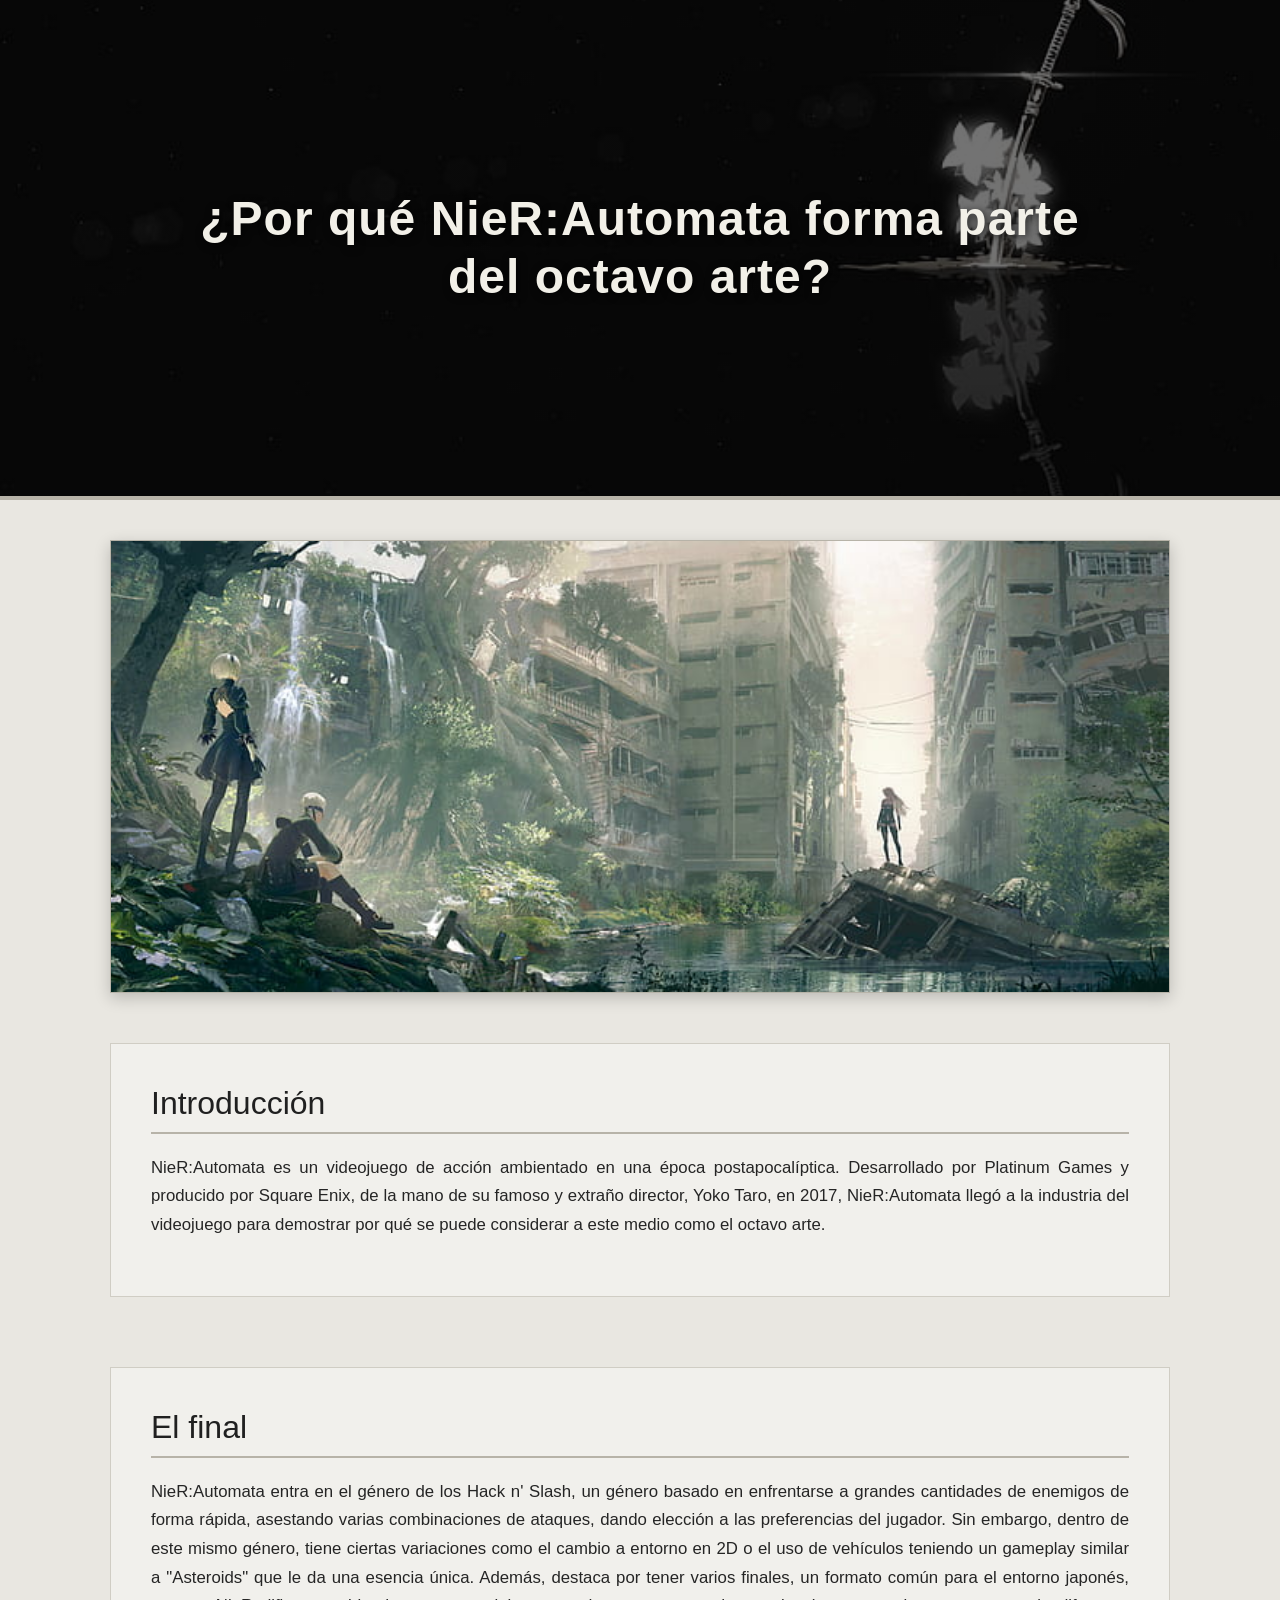
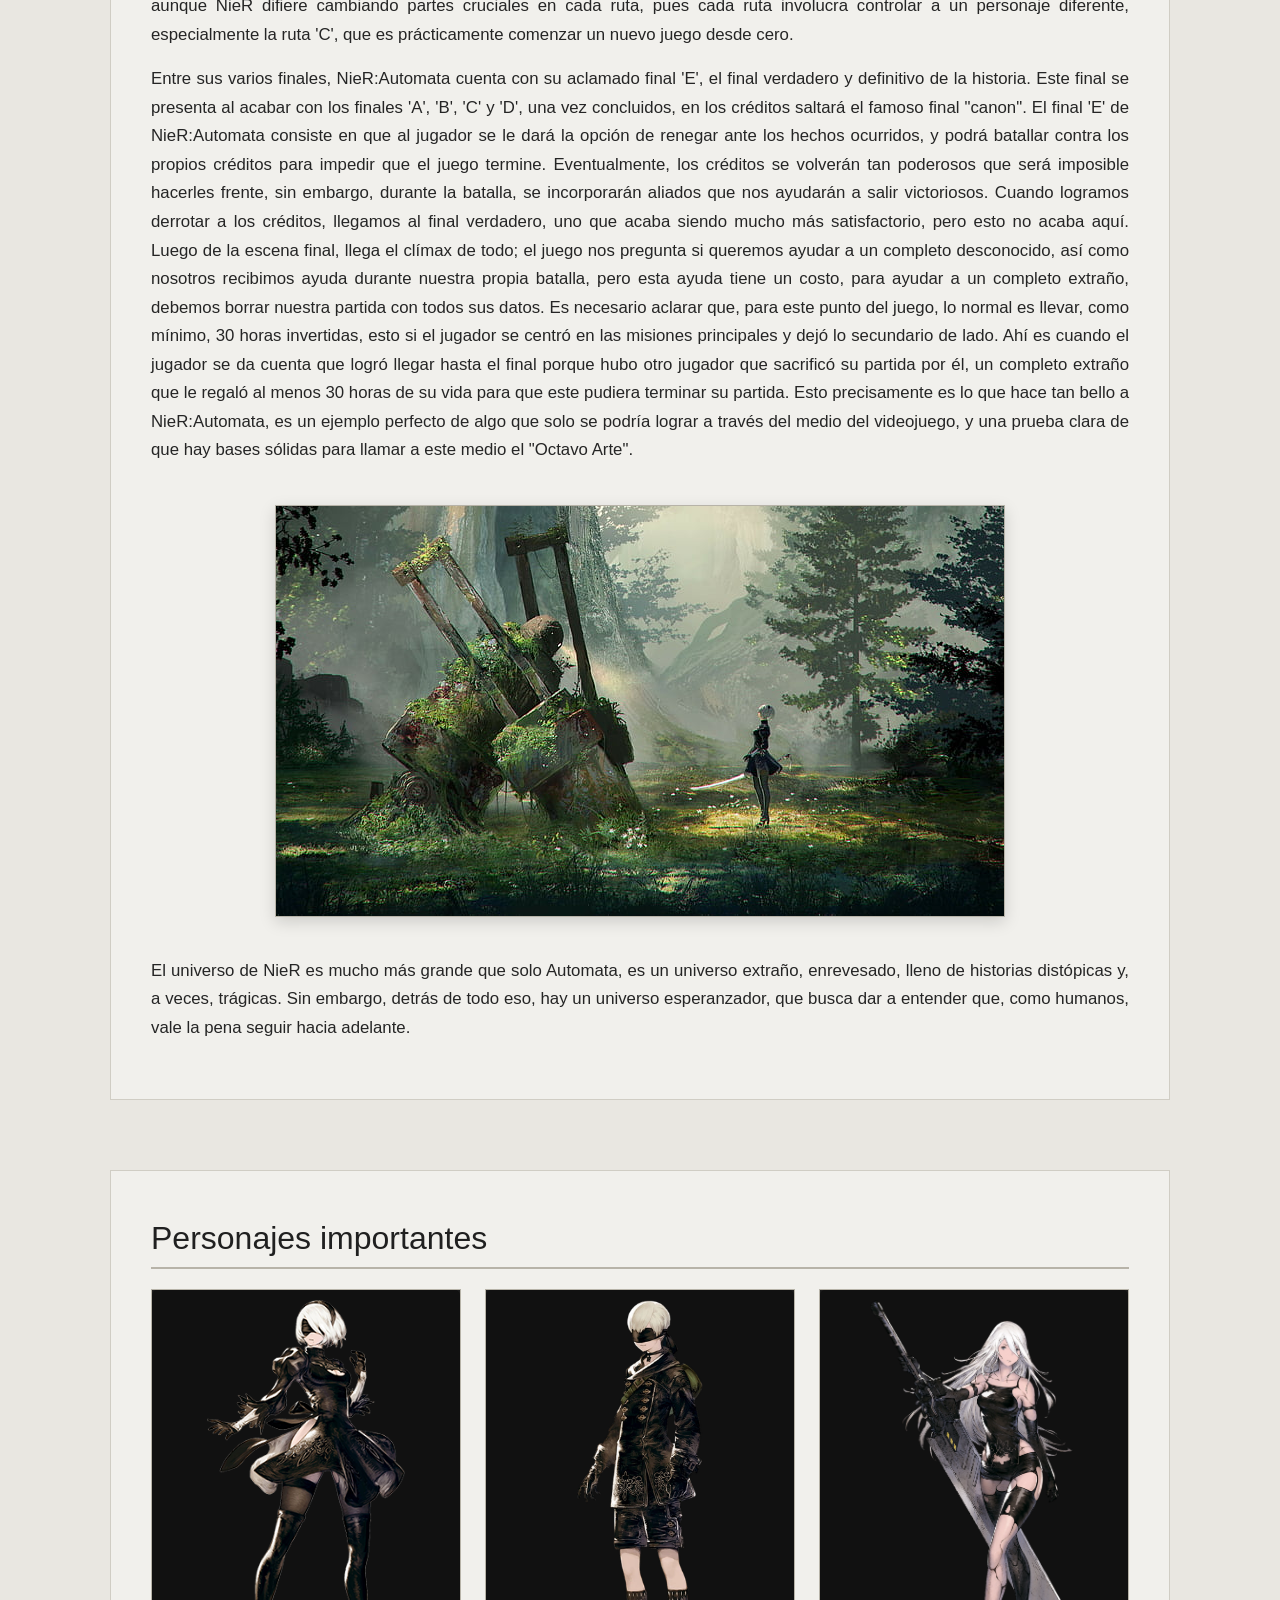
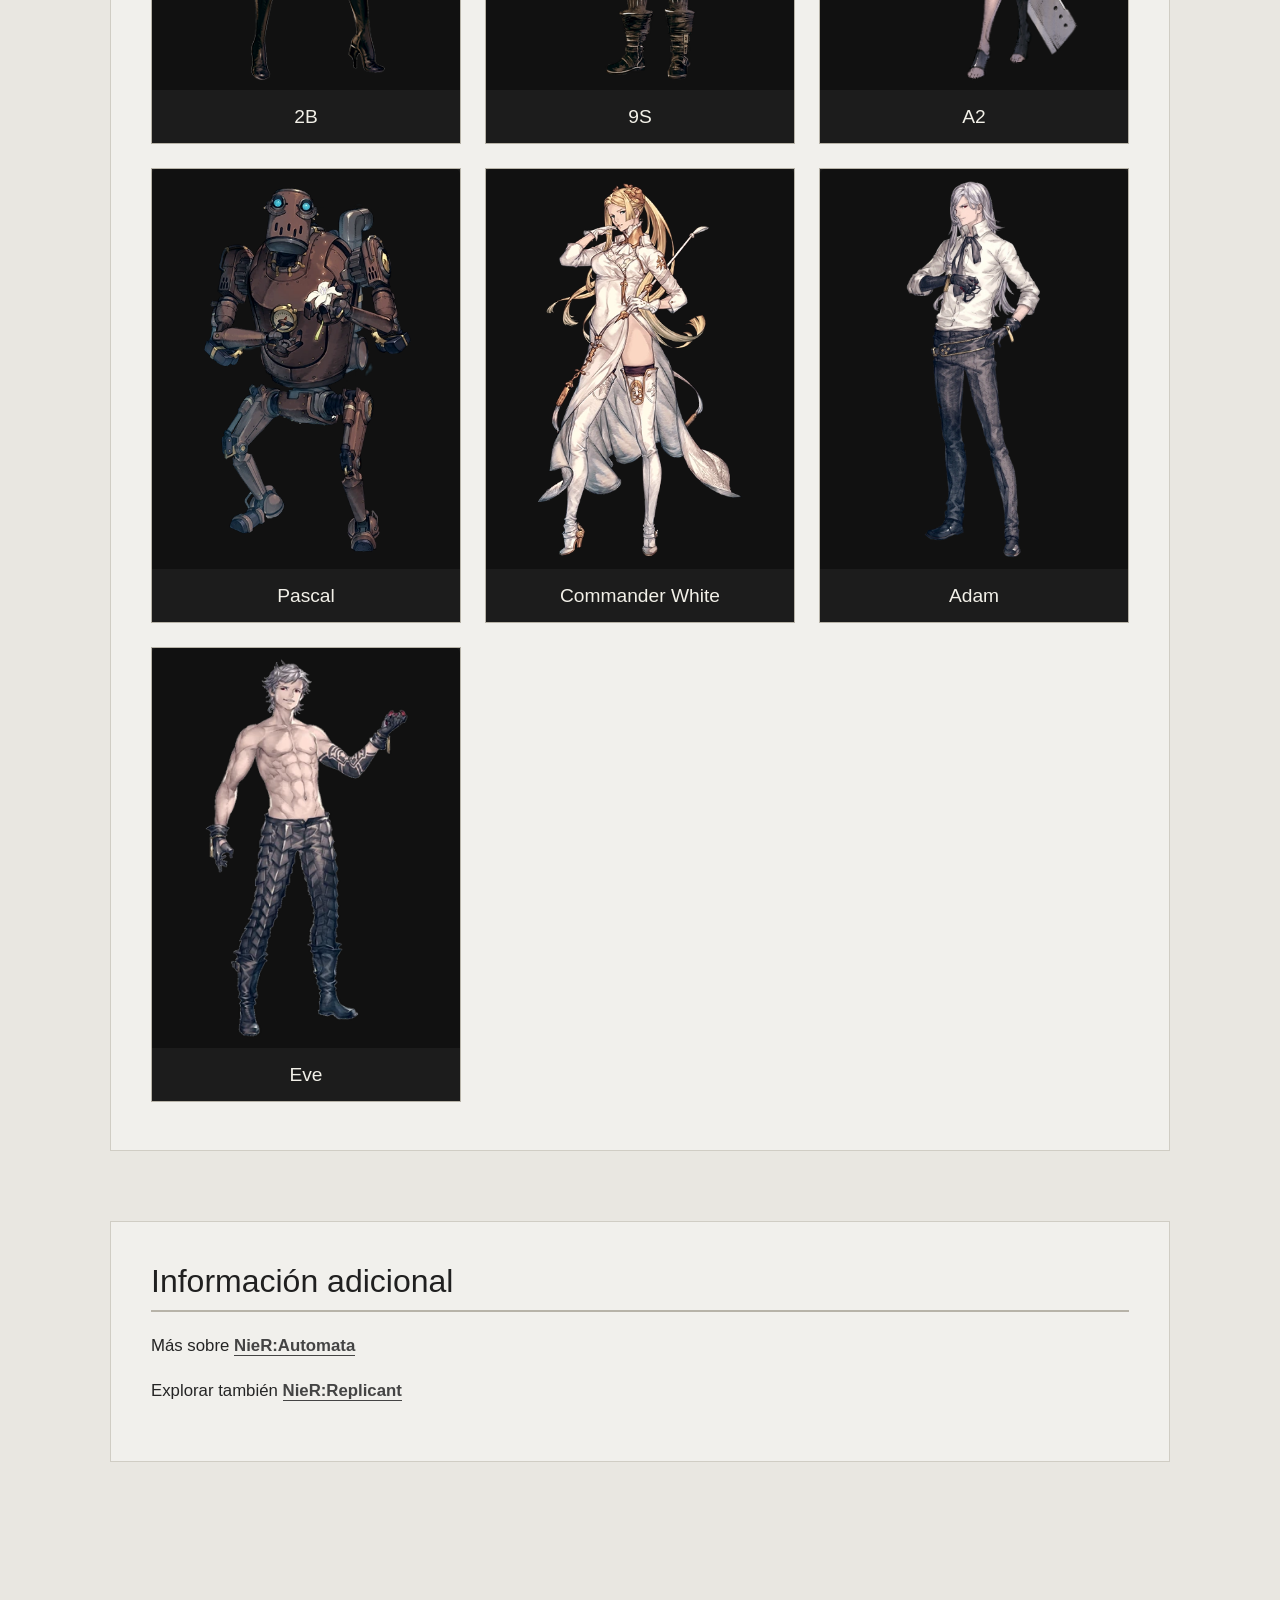
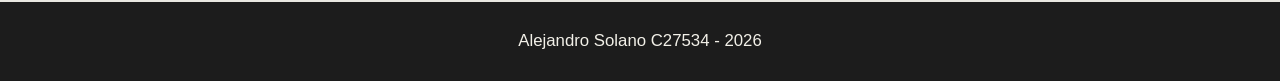
<file: Tareas/html_css/index.html>
<!DOCTYPE html>
<html lang="es">
<head>
    <meta charset="UTF-8">
    <meta name="viewport" content="width=device-width, initial-scale=1.0">

    <title>NieR:Automata - El Octavo Arte</title>

    <link
        href="https://cdn.jsdelivr.net/npm/bootstrap@5.3.3/dist/css/bootstrap.min.css"
        rel="stylesheet"
    >

    <link rel="stylesheet" href="css/styles.css">
</head>

<body>

    <header>
        <h1>¿Por qué NieR:Automata forma parte del octavo arte?</h1>
    </header>

    <main>

        <section id="hero">
            
            <img
                src="images/nier_main.jpg"
            >
            
        </section>

        <section id="introduccion">
            <h2>Introducción</h2>

            <p>
                NieR:Automata es un videojuego de acción ambientado en una época postapocalíptica.
                Desarrollado por Platinum Games y producido por Square Enix, de la mano de su famoso y extraño director, Yoko Taro, en 2017, NieR:Automata
                llegó a la industria del videojuego para demostrar por qué se puede considerar a este medio como el octavo arte.
            </p>
        </section>

        <section id="gameplay">
            <h2>El final</h2>

            <p>
                NieR:Automata entra en el género de los Hack n' Slash, un género basado en enfrentarse a grandes cantidades de enemigos
                de forma rápida, asestando varias combinaciones de ataques, dando elección a las preferencias del jugador. Sin embargo, dentro de este mismo
                género, tiene ciertas variaciones como el cambio a entorno en 2D o el uso de vehículos teniendo un gameplay similar a "Asteroids" que le da una
                esencia única. Además, destaca por tener varios finales, un formato común para el entorno japonés, aunque NieR difiere cambiando partes cruciales
                en cada ruta, pues cada ruta involucra controlar a un personaje diferente, especialmente la ruta 'C', que es prácticamente comenzar un nuevo juego
                desde cero.
            </p>

            <p>
                Entre sus varios finales, NieR:Automata cuenta con su aclamado final 'E', el final verdadero y definitivo de la historia. Este final se presenta al
                acabar con los finales 'A', 'B', 'C' y 'D', una vez concluidos, en los créditos saltará el famoso final "canon". El final 'E' de NieR:Automata consiste
                en que al jugador se le dará la opción de renegar ante los hechos ocurridos, y podrá batallar contra los propios créditos para impedir que el juego termine.
                Eventualmente, los créditos se volverán tan poderosos que será imposible hacerles frente, sin embargo, durante la batalla, se incorporarán aliados que nos
                ayudarán a salir victoriosos. Cuando logramos derrotar a los créditos, llegamos al final verdadero, uno que acaba siendo mucho más satisfactorio, pero esto
                no acaba aquí. Luego de la escena final, llega el clímax de todo; el juego nos pregunta si queremos ayudar a un completo desconocido, así como nosotros recibimos
                ayuda durante nuestra propia batalla, pero esta ayuda tiene un costo, para ayudar a un completo extraño, debemos borrar nuestra partida con todos sus datos.
                Es necesario aclarar que, para este punto del juego, lo normal es llevar, como mínimo, 30 horas invertidas, esto si el jugador se centró en las misiones principales
                y dejó lo secundario de lado. Ahí es cuando el jugador se da cuenta que logró llegar hasta el final porque hubo otro jugador que sacrificó su partida por él,
                un completo extraño que le regaló al menos 30 horas de su vida para que este pudiera terminar su partida. Esto precisamente es lo que hace tan bello a NieR:Automata,
                es un ejemplo perfecto de algo que solo se podría lograr a través del medio del videojuego, y una prueba clara de que hay bases sólidas para llamar a este medio el
                "Octavo Arte".
            </p>

            <div>

                <img
                    src="images/nier_2.jpg"
                >
            </div>

            <p>
                El universo de NieR es mucho más grande que solo Automata, es un universo extraño, enrevesado, lleno de historias distópicas y, a veces, trágicas. Sin embargo, detrás
                de todo eso, hay un universo esperanzador, que busca dar a entender que, como humanos, vale la pena seguir hacia adelante.
            </p>
        </section>

        <section id="personajes" class="container py-5">

            <h2>Personajes importantes</h2>

            <div class="row g-4">

                <div class="col-12 col-sm-6 col-lg-4">
                    <div class="card h-100">

                        <img
                            src="images/2B.png"
                            class="card-img-top"
                            alt="2B"
                        >

                        <div class="card-body">
                            <h3 class="card-title">2B</h3>
                        </div>

                    </div>
                </div>

                <div class="col-12 col-sm-6 col-lg-4">
                    <div class="card h-100">

                        <img
                            src="images/9S.png"
                            class="card-img-top"
                            alt="9S"
                        >

                        <div class="card-body">
                            <h3 class="card-title">9S</h3>
                        </div>

                    </div>
                </div>

                <div class="col-12 col-sm-6 col-lg-4">
                    <div class="card h-100">

                        <img
                            src="images/A2.png"
                            class="card-img-top"
                            alt="A2"
                        >

                        <div class="card-body">
                            <h3 class="card-title">A2</h3>
                        </div>

                    </div>
                </div>

                <div class="col-12 col-sm-6 col-lg-4">
                    <div class="card h-100">

                        <img
                            src="images/pascal.png"
                            class="card-img-top"
                            alt="Pascal"
                        >

                        <div class="card-body">
                            <h3 class="card-title">Pascal</h3>
                        </div>

                    </div>
                </div>

                <div class="col-12 col-sm-6 col-lg-4">
                    <div class="card h-100">

                        <img
                            src="images/com.png"
                            class="card-img-top"
                            alt="Commander White"
                        >

                        <div class="card-body">
                            <h3 class="card-title">Commander White</h3>
                        </div>

                    </div>
                </div>

                <div class="col-12 col-sm-6 col-lg-4">
                    <div class="card h-100">

                        <img
                            src="images/adam.png"
                            class="card-img-top"
                            alt="Adam"
                        >

                        <div class="card-body">
                            <h3 class="card-title">Adam</h3>
                        </div>

                    </div>
                </div>

                <div class="col-12 col-sm-6 col-lg-4">
                    <div class="card h-100">

                        <img
                            src="images/eve.png"
                            class="card-img-top"
                            alt="Eve"
                        >

                        <div class="card-body">
                            <h3 class="card-title">Eve</h3>
                        </div>

                    </div>
                </div>

            </div>

        </section>

        <section id="informacion">
            <h2>Información adicional</h2>

            <p>
                Más sobre
                <!-- Colocar aquí el hipervínculo -->
                <a href="https://nier.fandom.com/wiki/NieR:Automata" target="_blank" rel="noopener noreferrer">
                    NieR:Automata
                </a>
            </p>

            <p>
                Explorar también
                <!-- Colocar aquí el hipervínculo -->
                <a href="https://nier.fandom.com/es/wiki/NieR_RepliCant" target="_blank" rel="noopener noreferrer">
                    NieR:Replicant
                </a>
            </p>
        </section>

    </main>

    <footer>
        <p>Alejandro Solano C27534 - 2026</p>
    </footer>

    <script
        src="https://cdn.jsdelivr.net/npm/bootstrap@5.3.3/dist/js/bootstrap.bundle.min.js">
    </script>

</body>
</html>
</file>
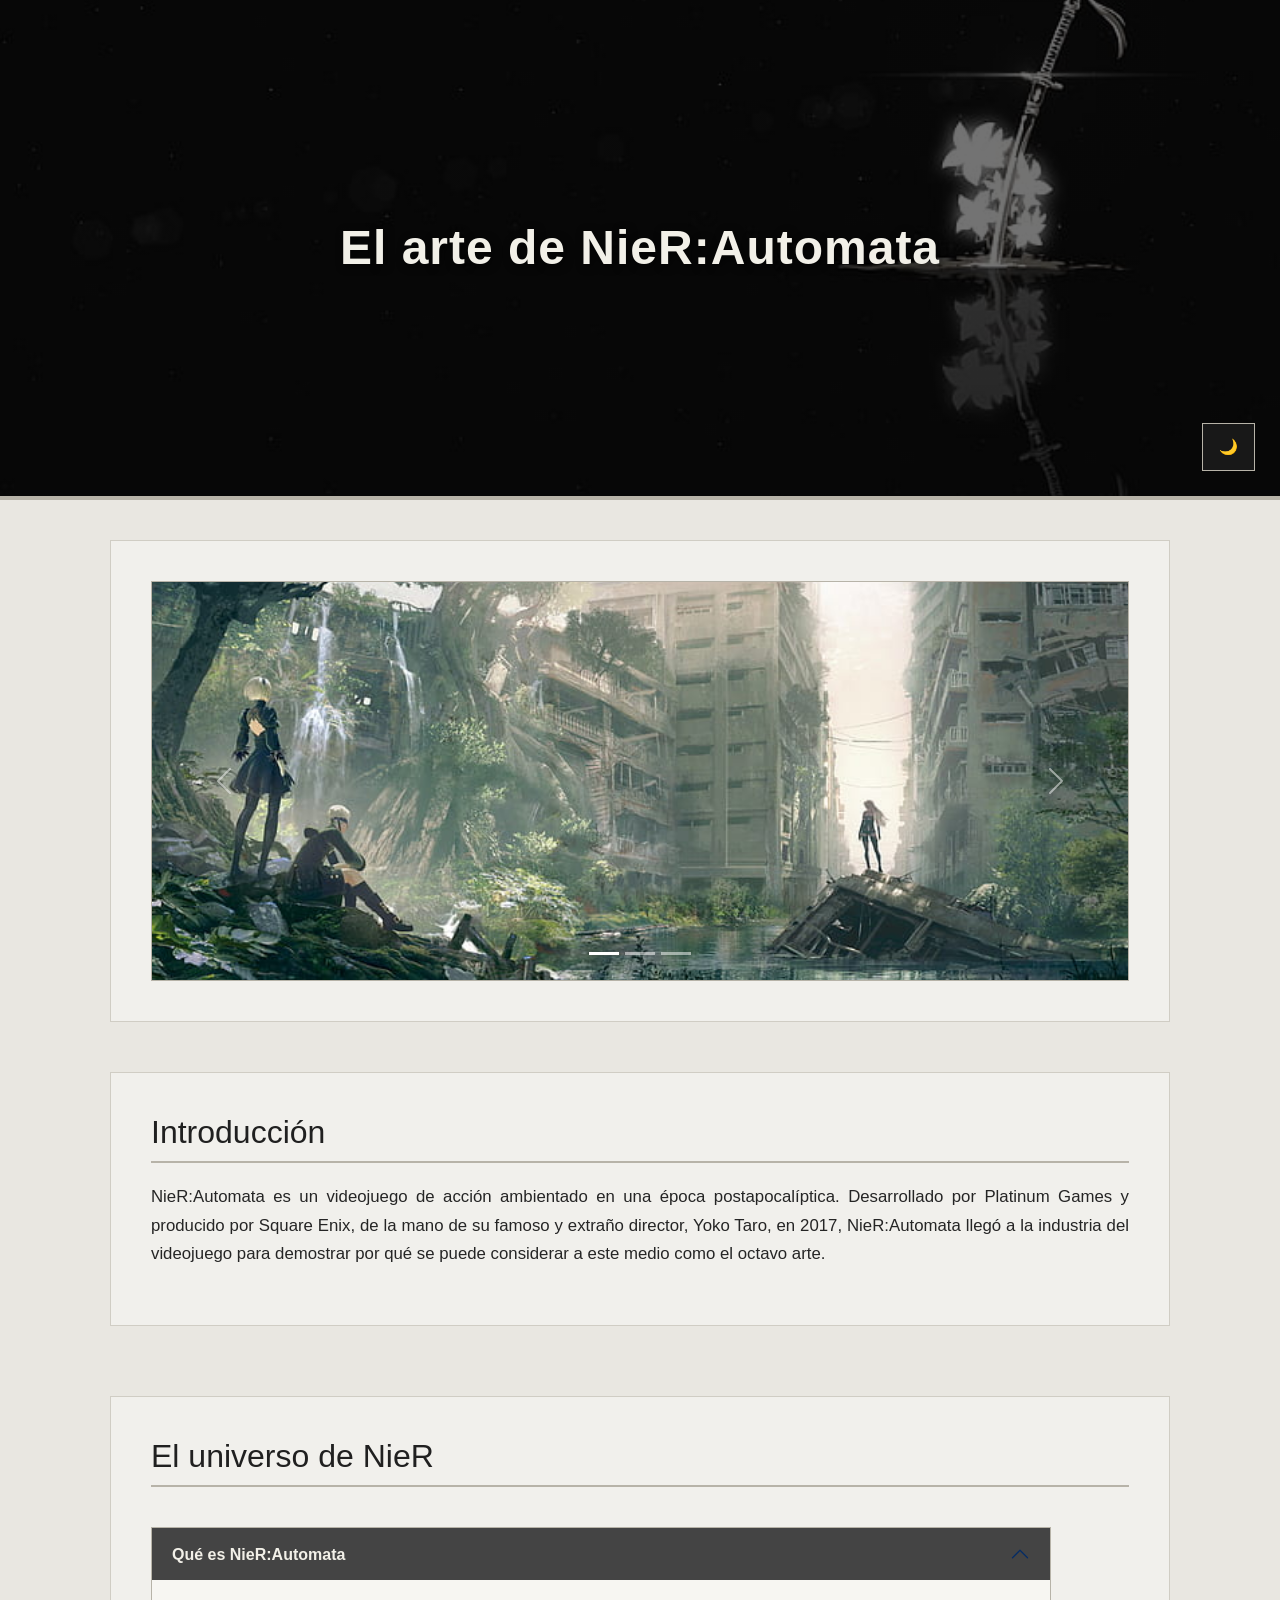
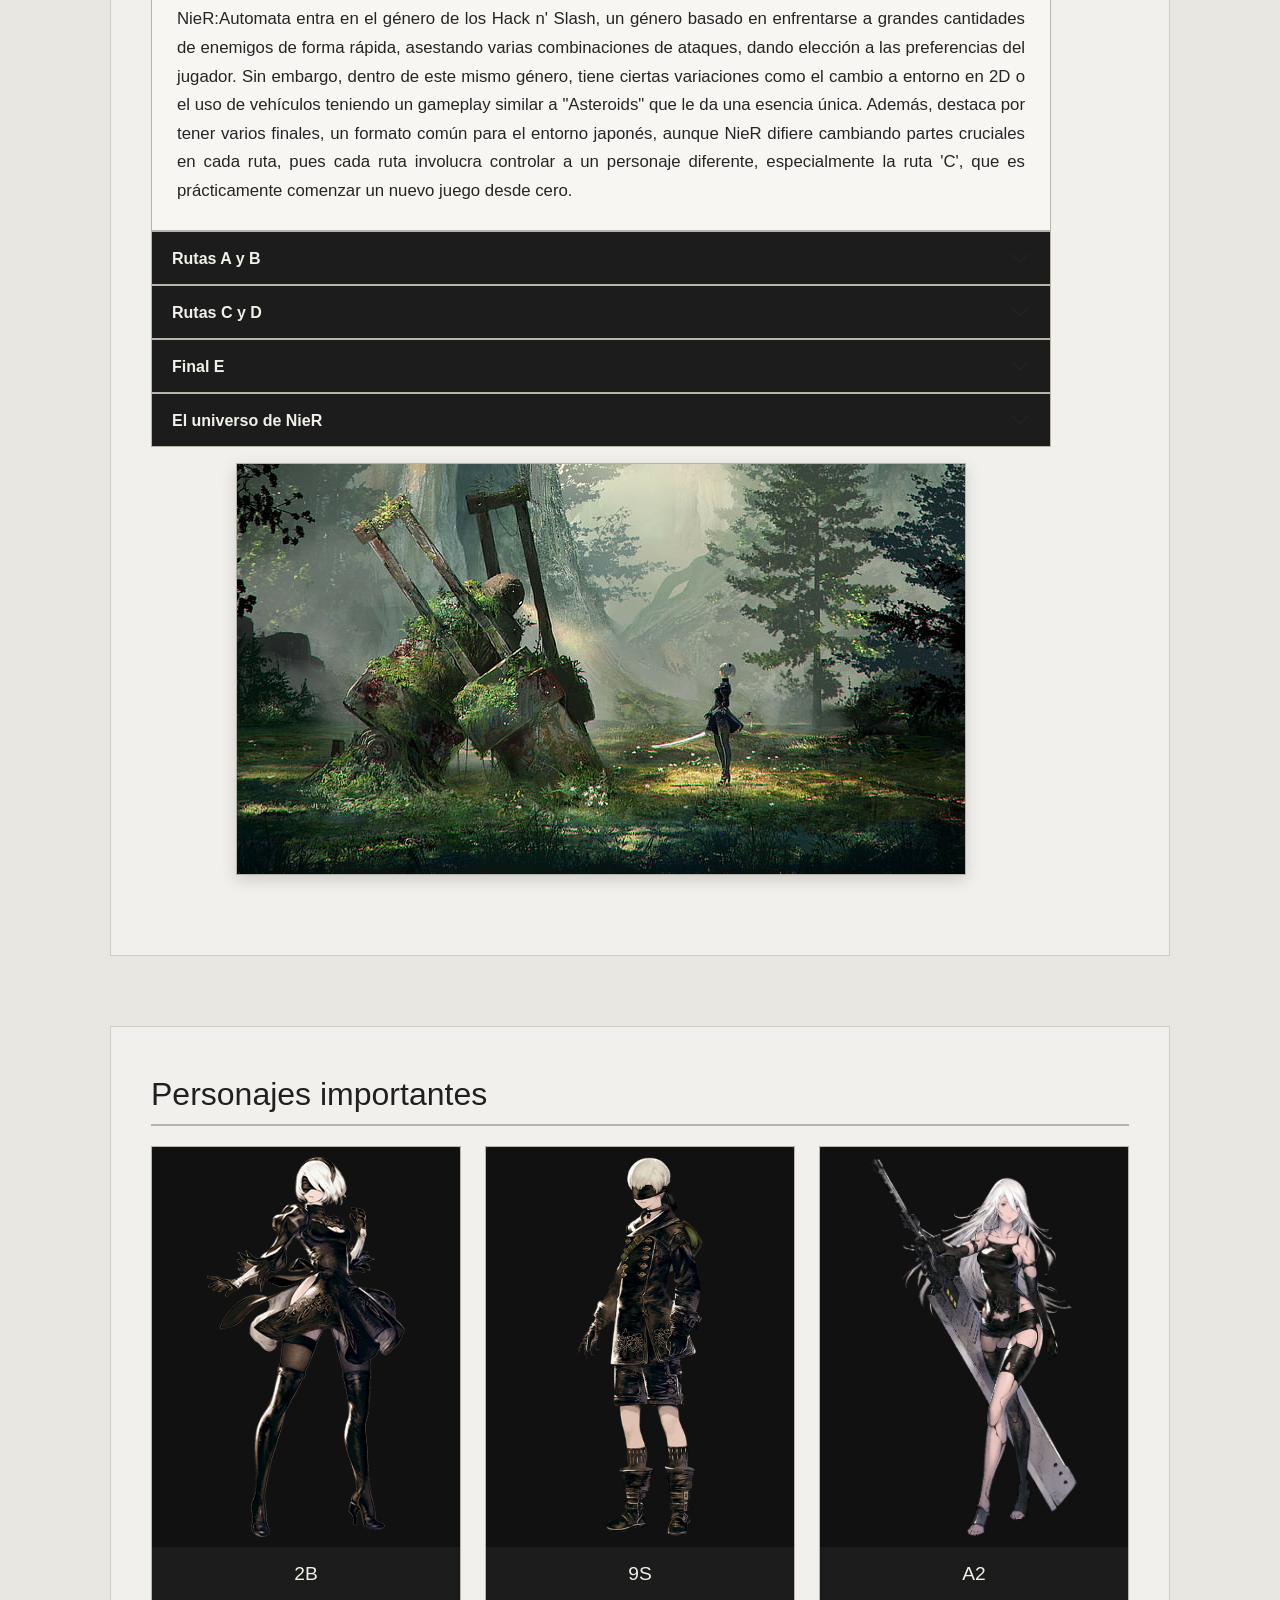
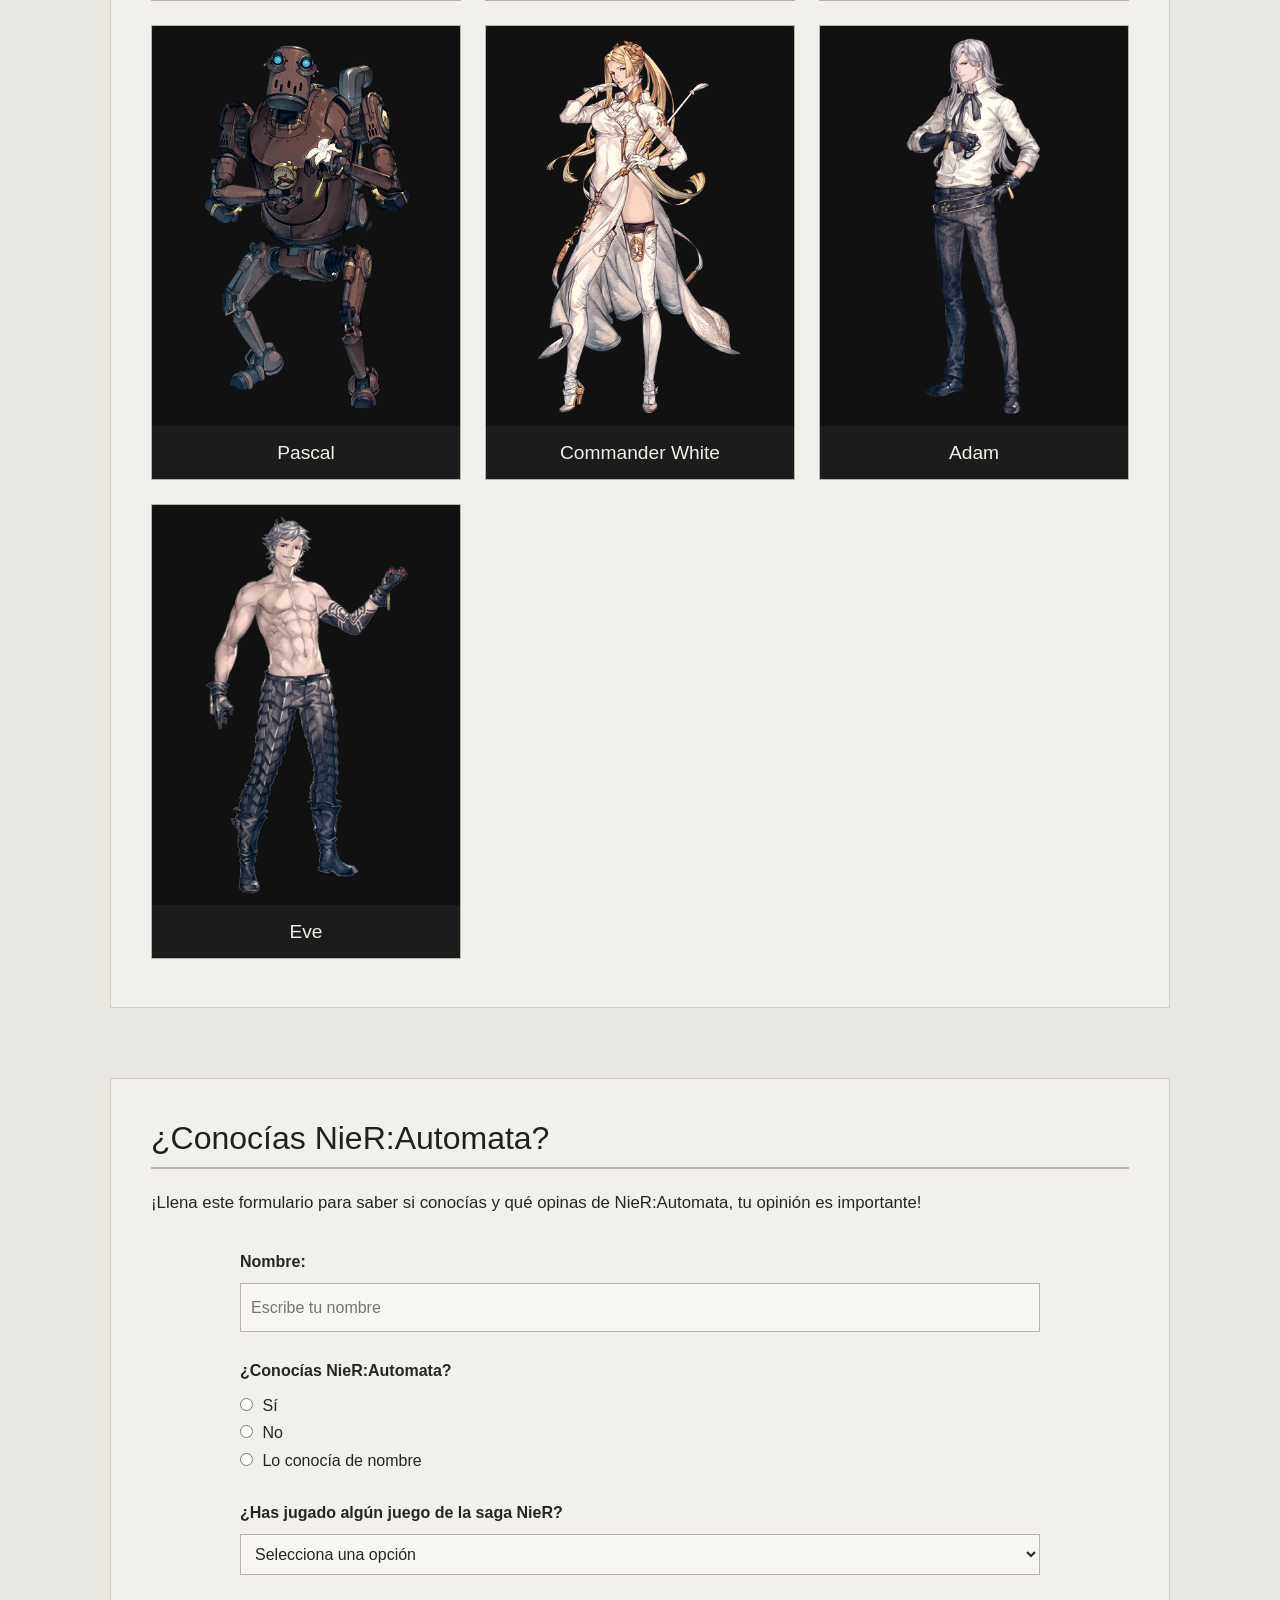
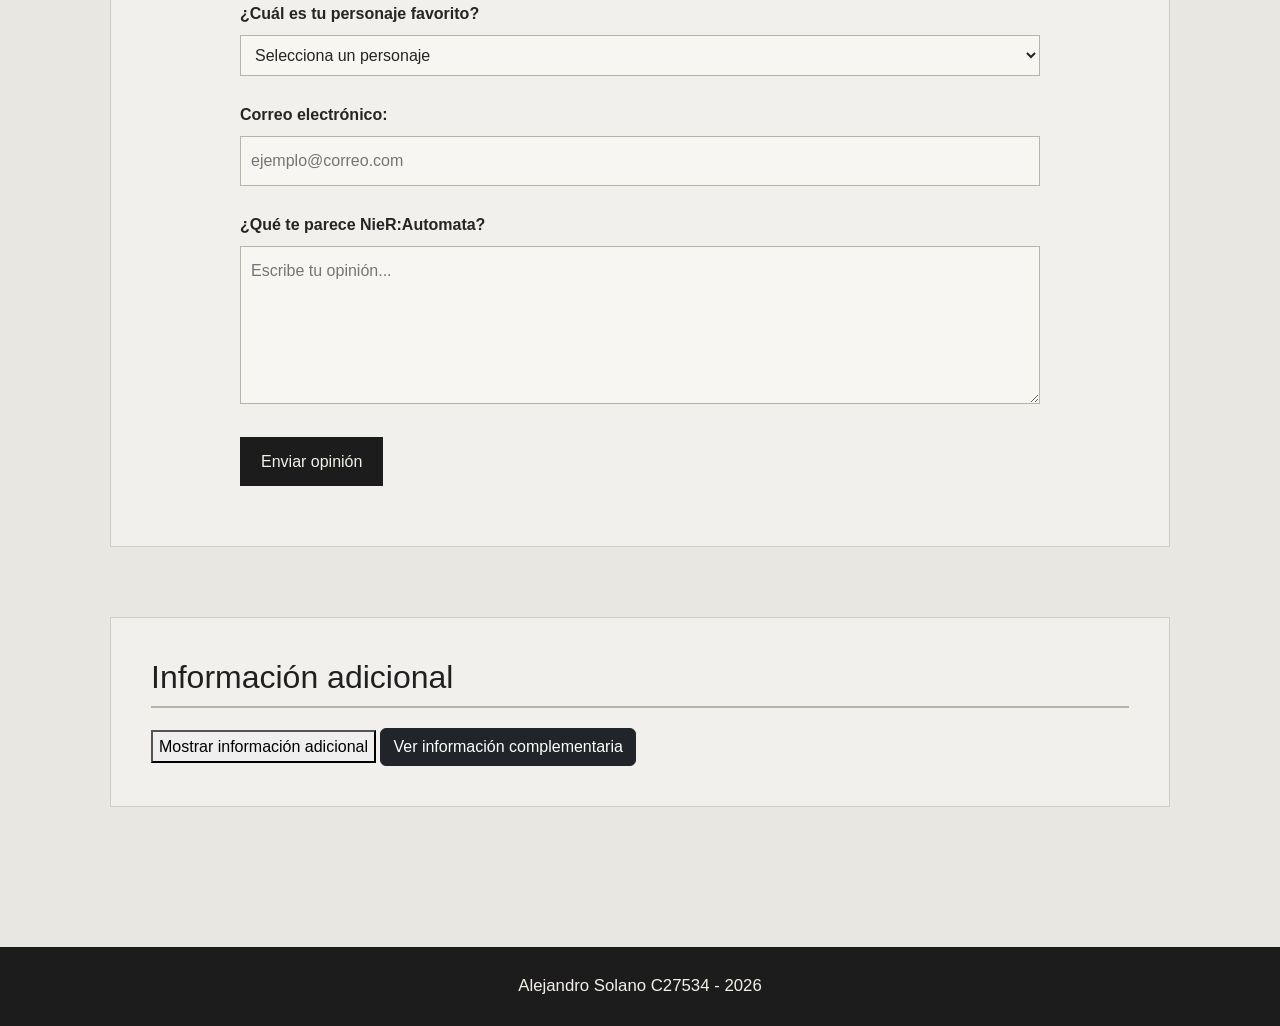
<file: Tareas/javascript/index.html>
<!DOCTYPE html>
<html lang="es">
<head>
    <meta charset="UTF-8">
    <meta name="viewport" content="width=device-width, initial-scale=1.0">

    <title>NieR:Automata - El Octavo Arte</title>

    <link
        href="https://cdn.jsdelivr.net/npm/bootstrap@5.3.3/dist/css/bootstrap.min.css"
        rel="stylesheet"
    >

    <link rel="stylesheet" href="css/styles.css">
</head>

<body>

    <header>
        <h1>El arte de NieR:Automata</h1>

        <button id="themeButton" type="button">
            🌙 
        </button>
    </header>

    

    <main>

        <section id="hero">
            <div id="nierCarousel" class="carousel slide" data-bs-ride="carousel">

                <div class="carousel-indicators">

                    <button
                        type="button"
                        data-bs-target="#nierCarousel"
                        data-bs-slide-to="0"
                        class="active"
                        aria-current="true"
                        aria-label="Imagen 1">
                    </button>

                    <button
                        type="button"
                        data-bs-target="#nierCarousel"
                        data-bs-slide-to="1"
                        aria-label="Imagen 2">
                    </button>

                    <button
                        type="button"
                        data-bs-target="#nierCarousel"
                        data-bs-slide-to="2"
                        aria-label="Imagen 3">
                    </button>

                </div>

                <div class="carousel-inner">

                    <div class="carousel-item active">
                        <img
                            src="images/nier_main.jpg"
                            class="d-block w-100"
                            alt="NieR:Automata">
                    </div>

                    <div class="carousel-item">
                        <img
                            src="images/nier_main2.jpg"
                            class="d-block w-100"
                            alt="Escena de NieR:Automata">
                    </div>

                    <div class="carousel-item">
                        <img
                            src="images/nier_main3.jpg"
                            class="d-block w-100"
                            alt="Personajes de NieR:Automata">
                    </div>

                </div>

                <button
                    class="carousel-control-prev"
                    type="button"
                    data-bs-target="#nierCarousel"
                    data-bs-slide="prev">

                    <span
                        class="carousel-control-prev-icon"
                        aria-hidden="true">
                    </span>

                    <span class="visually-hidden">
                        Anterior
                    </span>

                </button>

                <button
                    class="carousel-control-next"
                    type="button"
                    data-bs-target="#nierCarousel"
                    data-bs-slide="next">

                    <span
                        class="carousel-control-next-icon"
                        aria-hidden="true">
                    </span>

                    <span class="visually-hidden">
                        Siguiente
                    </span>

                </button>

            </div>
            
        </section>

        <section id="introduccion">
            <h2>Introducción</h2>

            <p>
                NieR:Automata es un videojuego de acción ambientado en una época postapocalíptica.
                Desarrollado por Platinum Games y producido por Square Enix, de la mano de su famoso y extraño director, Yoko Taro, en 2017, NieR:Automata
                llegó a la industria del videojuego para demostrar por qué se puede considerar a este medio como el octavo arte.
            </p>
        </section>

        <section id="universo">

            <h2>El universo de NieR</h2>

            <div class="accordion" id="nierAccordion">

                <!-- what is it -->
                <div class="accordion-item">

                    <h3 class="accordion-header" id="headingWhatIs">
                        <button
                            class="accordion-button"
                            type="button"
                            data-bs-toggle="collapse"
                            data-bs-target="#collapseWhatIs"
                            aria-expanded="true"
                            aria-controls="collapseWhatIs">

                            Qué es NieR:Automata

                        </button>
                    </h3>

                    <div
                        id="collapseWhatIs"
                            class="accordion-collapse collapse show"
                            aria-labelledby="headingWhatIs"
                            data-bs-parent="#nierAccordion">

                            <div class="accordion-body">

                                <p>
                                    NieR:Automata entra en el género de los Hack n' Slash, un género basado en enfrentarse a grandes cantidades de enemigos
                                    de forma rápida, asestando varias combinaciones de ataques, dando elección a las preferencias del jugador. Sin embargo, dentro de este mismo
                                    género, tiene ciertas variaciones como el cambio a entorno en 2D o el uso de vehículos teniendo un gameplay similar a "Asteroids" que le da una
                                    esencia única. Además, destaca por tener varios finales, un formato común para el entorno japonés, aunque NieR difiere cambiando partes cruciales
                                    en cada ruta, pues cada ruta involucra controlar a un personaje diferente, especialmente la ruta 'C', que es prácticamente comenzar un nuevo juego
                                    desde cero.
                                </p>

                            </div>

                    </div>

                </div>

                <!-- a and b routes -->
                <div class="accordion-item">

                    <h3 class="accordion-header" id="headingAB">

                        <button
                            class="accordion-button collapsed"
                            type="button"
                            data-bs-toggle="collapse"
                            data-bs-target="#collapseAB"
                            aria-expanded="false"
                            aria-controls="collapseAB">

                            Rutas A y B

                        </button>

                    </h3>

                    <div
                        id="collapseAB"
                        class="accordion-collapse collapse"
                        aria-labelledby="headingAB"
                        data-bs-parent="#nierAccordion">

                        <div class="accordion-body">

                            <p>
                                Las rutas A y B presentan los acontecimientos desde
                                diferentes perspectivas. La ruta A sigue principalmente
                                a 2B y 9S, mientras que la ruta B permite conocer los
                                mismos acontecimientos desde la perspectiva de 9S,
                                revelando información que anteriormente permanecía
                                oculta.
                            </p>

                        </div>

                    </div>

                </div>


                <!-- c and d routes -->
                <div class="accordion-item">

                    <h3 class="accordion-header" id="headingCD">

                        <button
                            class="accordion-button collapsed"
                            type="button"
                            data-bs-toggle="collapse"
                            data-bs-target="#collapseCD"
                            aria-expanded="false"
                            aria-controls="collapseCD">

                            Rutas C y D

                        </button>

                    </h3>

                    <div
                        id="collapseCD"
                        class="accordion-collapse collapse"
                        aria-labelledby="headingCD"
                        data-bs-parent="#nierAccordion">

                        <div class="accordion-body">

                            <p>
                                Las rutas C y D continúan la historia después de los
                                acontecimientos anteriores y presentan nuevos
                                acontecimientos protagonizados por A2 y 9S.
                                Estas rutas profundizan en los conflictos entre
                                androides y máquinas y llevan la historia hacia
                                su conclusión.
                            </p>

                        </div>

                    </div>

                </div>


                <!-- ending e -->
                <div class="accordion-item">

                    <h3 class="accordion-header" id="headingE">

                        <button
                            class="accordion-button collapsed"
                            type="button"
                            data-bs-toggle="collapse"
                            data-bs-target="#collapseE"
                            aria-expanded="false"
                            aria-controls="collapseE">

                            Final E

                        </button>

                    </h3>

                    <div
                        id="collapseE"
                        class="accordion-collapse collapse"
                        aria-labelledby="headingE"
                        data-bs-parent="#nierAccordion">

                        <div class="accordion-body">

                            <p>
                                Entre sus varios finales, NieR:Automata cuenta con su aclamado final 'E', el final verdadero y definitivo de la historia. Este final se presenta al
                                acabar con los finales 'A', 'B', 'C' y 'D', una vez concluidos, en los créditos saltará el famoso final "canon". El final 'E' de NieR:Automata consiste
                                en que al jugador se le dará la opción de renegar ante los hechos ocurridos, y podrá batallar contra los propios créditos para impedir que el juego termine.
                                Eventualmente, los créditos se volverán tan poderosos que será imposible hacerles frente, sin embargo, durante la batalla, se incorporarán aliados que nos
                                ayudarán a salir victoriosos. Cuando logramos derrotar a los créditos, llegamos al final verdadero, uno que acaba siendo mucho más satisfactorio, pero esto
                                no acaba aquí. Luego de la escena final, llega el clímax de todo; el juego nos pregunta si queremos ayudar a un completo desconocido, así como nosotros recibimos
                                ayuda durante nuestra propia batalla, pero esta ayuda tiene un costo, para ayudar a un completo extraño, debemos borrar nuestra partida con todos sus datos.
                                Es necesario aclarar que, para este punto del juego, lo normal es llevar, como mínimo, 30 horas invertidas, esto si el jugador se centró en las misiones principales
                                y dejó lo secundario de lado. Ahí es cuando el jugador se da cuenta que logró llegar hasta el final porque hubo otro jugador que sacrificó su partida por él,
                                un completo extraño que le regaló al menos 30 horas de su vida para que este pudiera terminar su partida. Esto precisamente es lo que hace tan bello a NieR:Automata,
                                es un ejemplo perfecto de algo que solo se podría lograr a través del medio del videojuego, y una prueba clara de que hay bases sólidas para llamar a este medio el
                                "Octavo Arte".
                            </p>

                        </div>

                    </div>

                </div>


                <!-- universe -->
                <div class="accordion-item">

                    <h3 class="accordion-header" id="headingUniverse">

                        <button
                            class="accordion-button collapsed"
                            type="button"
                            data-bs-toggle="collapse"
                            data-bs-target="#collapseUniverse"
                            aria-expanded="false"
                            aria-controls="collapseUniverse">

                            El universo de NieR

                        </button>

                    </h3>

                    <div
                        id="collapseUniverse"
                        class="accordion-collapse collapse"
                        aria-labelledby="headingUniverse"
                        data-bs-parent="#nierAccordion">

                        <div class="accordion-body">

                            <p>
                                NieR:Automata forma parte de un universo mucho más
                                amplio. La saga incluye otras historias y personajes
                                que exploran temas como la identidad, la humanidad,
                                el sacrificio y la esperanza. Entre estas obras se
                                encuentra NieR Replicant, que presenta acontecimientos
                                relacionados con el origen de este universo.
                            </p>

                        </div>

                    </div>

                </div>

                <p>

                </p>

                <div>
                    <img
                    src="images/nier_2.jpg"
                    >
                </div>

            </div>

            

        </section>

        <section id="personajes" class="container py-5">

            <h2>Personajes importantes</h2>

            <div class="row g-4">

                <div class="col-12 col-sm-6 col-lg-4">
                    <div class="card h-100">

                        <img
                            src="images/2B.png"
                            class="card-img-top"
                            alt="2B"
                        >

                        <div class="card-body">
                            <h3 class="card-title">2B</h3>
                        </div>

                    </div>
                </div>

                <div class="col-12 col-sm-6 col-lg-4">
                    <div class="card h-100">

                        <img
                            src="images/9S.png"
                            class="card-img-top"
                            alt="9S"
                        >

                        <div class="card-body">
                            <h3 class="card-title">9S</h3>
                        </div>

                    </div>
                </div>

                <div class="col-12 col-sm-6 col-lg-4">
                    <div class="card h-100">

                        <img
                            src="images/A2.png"
                            class="card-img-top"
                            alt="A2"
                        >

                        <div class="card-body">
                            <h3 class="card-title">A2</h3>
                        </div>

                    </div>
                </div>

                <div class="col-12 col-sm-6 col-lg-4">
                    <div class="card h-100">

                        <img
                            src="images/pascal.png"
                            class="card-img-top"
                            alt="Pascal"
                        >

                        <div class="card-body">
                            <h3 class="card-title">Pascal</h3>
                        </div>

                    </div>
                </div>

                <div class="col-12 col-sm-6 col-lg-4">
                    <div class="card h-100">

                        <img
                            src="images/com.png"
                            class="card-img-top"
                            alt="Commander White"
                        >

                        <div class="card-body">
                            <h3 class="card-title">Commander White</h3>
                        </div>

                    </div>
                </div>

                <div class="col-12 col-sm-6 col-lg-4">
                    <div class="card h-100">

                        <img
                            src="images/adam.png"
                            class="card-img-top"
                            alt="Adam"
                        >

                        <div class="card-body">
                            <h3 class="card-title">Adam</h3>
                        </div>

                    </div>
                </div>

                <div class="col-12 col-sm-6 col-lg-4">
                    <div class="card h-100">

                        <img
                            src="images/eve.png"
                            class="card-img-top"
                            alt="Eve"
                        >

                        <div class="card-body">
                            <h3 class="card-title">Eve</h3>
                        </div>

                    </div>
                </div>

            </div>

        </section>

        <section id="encuesta">

            <h2>¿Conocías NieR:Automata?</h2>

            <p>
                ¡Llena este formulario para saber si conocías y qué opinas de NieR:Automata, tu opinión es importante!
            </p>

            <form id="nierForm">

                <!-- name -->
                <div class="form-group">
                    <label for="nombre">Nombre:</label>

                    <input
                        type="text"
                        id="nombre"
                        name="nombre"
                        placeholder="Escribe tu nombre"
                    >

                    <small id="nombreError" class="error-message"></small>
                </div>


                <!-- game knowledge -->
                <div class="form-group">

                    <label>
                        ¿Conocías NieR:Automata?
                    </label>

                    <div>
                        <input
                            type="radio"
                            id="conociaSi"
                            name="conocia"
                            value="si"
                        >

                        <label for="conociaSi">Sí</label>
                    </div>

                    <div>
                        <input
                            type="radio"
                            id="conociaNo"
                            name="conocia"
                            value="no"
                        >

                        <label for="conociaNo">No</label>
                    </div>

                    <div>
                        <input
                            type="radio"
                            id="conociaNombre"
                            name="conocia"
                            value="nombre"
                        >

                        <label for="conociaNombre">
                            Lo conocía de nombre
                        </label>
                    </div>

                    <small id="conociaError" class="error-message"></small>

                </div>


                <!-- games -->
                <div class="form-group">

                    <label for="juego">
                        ¿Has jugado algún juego de la saga NieR?
                    </label>

                    <select id="juego" name="juego">

                        <option value="">
                            Selecciona una opción
                        </option>

                        <option value="automata">
                            NieR:Automata
                        </option>

                        <option value="replicant">
                            NieR Replicant
                        </option>

                        <option value="ambos">
                            Ambos
                        </option>

                        <option value="ninguno">
                            Ninguno
                        </option>

                    </select>

                    <small id="juegoError" class="error-message"></small>

                </div>


                <!-- favorite character -->
                <div class="form-group">

                    <label for="personaje">
                        ¿Cuál es tu personaje favorito?
                    </label>

                    <select id="personaje" name="personaje">

                        <option value="">
                            Selecciona un personaje
                        </option>

                        <option value="2b">2B</option>
                        <option value="9s">9S</option>
                        <option value="a2">A2</option>
                        <option value="pascal">Pascal</option>
                        <option value="comandante">
                            Commander White
                        </option>
                        <option value="adam">Adam</option>
                        <option value="eve">Eve</option>

                    </select>

                    <small id="personajeError" class="error-message"></small>

                </div>


                <!-- email -->
                <div class="form-group">

                    <label for="correo">
                        Correo electrónico:
                    </label>

                    <input
                        type="email"
                        id="correo"
                        name="correo"
                        placeholder="ejemplo@correo.com"
                    >

                    <small id="correoError" class="error-message"></small>

                </div>


                <!-- opinion -->
                <div class="form-group">

                    <label for="opinion">
                        ¿Qué te parece NieR:Automata?
                    </label>

                    <textarea
                        id="opinion"
                        name="opinion"
                        rows="5"
                        placeholder="Escribe tu opinión..."
                    ></textarea>

                    <small id="opinionError" class="error-message"></small>

                </div>


                <button type="submit" id="submitButton">
                    Enviar opinión
                </button>

                <p id="formSuccess" class="success-message"></p>

            </form>

        </section>

        <section id="informacion">
            <h2>Información adicional</h2>

            <button id="toggleButton" type="button">
                Mostrar información adicional
            </button>
            
            <div id="additionalInfo" hidden>

                <p>
                    Más sobre
                    <a href="https://nier.fandom.com/wiki/NieR:Automata" target="_blank" rel="noopener noreferrer">
                        NieR:Automata
                    </a>
                </p>

            </div>

            <button
                type="button"
                class="btn btn-dark"
                data-bs-toggle="modal"
                data-bs-target="#nierModal">
                Ver información complementaria
            </button>

        </section>

    </main>

    <!-- modal -->
    <div
        class="modal fade"
        id="nierModal"
        tabindex="-1"
        aria-labelledby="nierModalLabel"
        aria-hidden="true">

        <div class="modal-dialog">

            <div class="modal-content">

                <div class="modal-header">

                    <h2 class="modal-title" id="nierModalLabel">
                        Información complementaria
                    </h2>

                    <button
                        type="button"
                        class="btn-close"
                        data-bs-dismiss="modal"
                        aria-label="Cerrar">
                    </button>

                </div>

                <div class="modal-body">

                    <p>
                        Explorar también
                        <a href="https://nier.fandom.com/es/wiki/NieR_RepliCant" target="_blank" rel="noopener noreferrer">
                            NieR:Replicant
                        </a>
                    </p>

                </div>

                <div class="modal-footer">

                    <button
                        type="button"
                        class="btn btn-secondary"
                        data-bs-dismiss="modal">
                        Cerrar
                    </button>

                </div>

            </div>

        </div>
    </div>

    <footer>
        <p>Alejandro Solano C27534 - 2026</p>
    </footer>

    <script
        src="https://cdn.jsdelivr.net/npm/bootstrap@5.3.3/dist/js/bootstrap.bundle.min.js">
    </script>

    <script src="js/script.js"></script>

</body>
</html>
</file>
<file: Tareas/html_css/css/styles.css>
/* config */

html {
    scroll-behavior: smooth;
}

body {
    margin: 0;
    background-color: #e9e7e1;
    color: #252525;
    font-family: Arial, Helvetica, sans-serif;
    line-height: 1.7;
}


/* header */

header {
    min-height: 500px;
    background-image:
        linear-gradient(rgba(0, 0, 0, 0.55), rgba(0, 0, 0, 0.55)),
        url("../images/nier_wallpaper.jpg");
    background-size: cover;
    background-position: center;
    background-repeat: no-repeat;

    display: flex;
    justify-content: center;
    align-items: center;

    color: #f2f0e8;
    text-align: center;

    border-bottom: 4px solid #b7b3a8;
    padding: 40px 20px;
}

header h1 {
    max-width: 900px;
    margin: 0;
    font-size: 3rem;
    font-weight: 600;
    letter-spacing: 1px;
    text-shadow: 2px 2px 8px rgba(0, 0, 0, 0.7);
}


/* main content */

main {
    max-width: 1100px;
    margin: 0 auto;
    padding: 40px 20px;
}

section {
    margin-bottom: 70px;
}

#introduccion,
#gameplay,
#personajes,
#informacion {
    background-color: rgba(255, 255, 255, 0.35);
    padding: 40px;
    border: 1px solid #d0cdc4;
}


/* titles */

section h2 {
    color: #202020;
    font-size: 2rem;
    margin-bottom: 20px;
    padding-bottom: 10px;
    border-bottom: 2px solid #b7b3a8;
}

p {
    font-size: 1.05rem;
    text-align: justify;
}


/* img 1 */

#hero {
    text-align: center;
    margin-bottom: 50px;
}

#hero img {
    width: 100%;
    max-height: 550px;
    object-fit: cover;
    display: block;
    margin: 0 auto;
    border: 1px solid #b7b3a8;
    box-shadow: 0 5px 15px rgba(0, 0, 0, 0.2);
}


/* img 2*/

#gameplay > div {
    text-align: center;
    margin: 40px 0;
}

#gameplay > div img {
    max-width: 100%;
    height: auto;
    display: block;
    margin: 0 auto;
    border: 1px solid #b7b3a8;
    box-shadow: 0 5px 15px rgba(0, 0, 0, 0.15);
}


/* characters (game) */

#personajes .card {
    height: 100%;
    border: 1px solid #b7b3a8;
    border-radius: 0;
    background-color: #1c1c1c;
    color: #f2f0e8;
    overflow: hidden;
    transition: transform 0.3s ease, box-shadow 0.3s ease;
}

#personajes .card:hover {
    transform: translateY(-5px);
    box-shadow: 0 8px 20px rgba(0, 0, 0, 0.25);
}

#personajes .card-img-top {
    height: 400px;
    object-fit: contain;
    background-color: #111111;
    padding: 10px;
}

#personajes .card-body {
    text-align: center;
    padding: 15px;
}

#personajes .card-title {
    margin: 0;
    font-size: 1.2rem;
}


/* links */

a {
    color: #444444;
    font-weight: bold;
    text-decoration: none;
    border-bottom: 1px solid #444444;
    transition: 0.3s;
}

a:hover {
    color: #000000;
    border-bottom: 2px solid #000000;
}


/* footer */

footer {
    background-color: #1c1c1c;
    color: #f2f0e8;
    text-align: center;
    padding: 25px 20px;
    margin-top: 30px;
}

footer p {
    margin: 0;
    text-align: center;
}


/* design */

@media (max-width: 768px) {

    header {
        min-height: 350px;
        padding: 30px 15px;
    }

    header h1 {
        font-size: 2rem;
    }

    section h2 {
        font-size: 1.6rem;
    }

    p {
        font-size: 1rem;
    }

    main {
        padding: 25px 15px;
    }

    #introduccion,
    #gameplay,
    #personajes,
    #informacion {
        padding: 25px 20px;
    }

    #personajes .card-img-top {
        height: 350px;
    }
}
</file>
<file: Tareas/javascript/css/styles.css>
/* config */

html {
    scroll-behavior: smooth;
}

body {
    margin: 0;
    background-color: #e9e7e1;
    color: #252525;
    font-family: Arial, Helvetica, sans-serif;
    line-height: 1.7;
}


/* header */

header {
    position: relative;

    min-height: 500px;
    background-image:
        linear-gradient(rgba(0, 0, 0, 0.55), rgba(0, 0, 0, 0.55)),
        url("../images/nier_wallpaper.jpg");
    background-size: cover;
    background-position: center;
    background-repeat: no-repeat;

    display: flex;
    justify-content: center;
    align-items: center;

    color: #f2f0e8;
    text-align: center;

    border-bottom: 4px solid #b7b3a8;
    padding: 40px 20px;

}

header h1 {
    max-width: 900px;
    margin: 0;
    font-size: 3rem;
    font-weight: 600;
    letter-spacing: 1px;
    text-shadow: 2px 2px 8px rgba(0, 0, 0, 0.7);
}

/* theme button */

#themeButton {
    position: absolute;
    bottom: 25px;
    right: 25px;

    background-color: rgba(28, 28, 28, 0.85);
    color: #f2f0e8;

    border: 1px solid #b7b3a8;
    padding: 10px 16px;

    cursor: pointer;
    font-size: 0.95rem;

    transition: 0.3s;
}

#themeButton:hover {
    background-color: #444444;
}


/* main content */

main {
    max-width: 1100px;
    margin: 0 auto;
    padding: 40px 20px;
}

section {
    margin-bottom: 70px;
}

#introduccion,
#gameplay,
#personajes,
#informacion {
    background-color: rgba(255, 255, 255, 0.35);
    padding: 40px;
    border: 1px solid #d0cdc4;
}


/* titles */

section h2 {
    color: #202020;
    font-size: 2rem;
    margin-bottom: 20px;
    padding-bottom: 10px;
    border-bottom: 2px solid #b7b3a8;
}

p {
    font-size: 1.05rem;
    text-align: justify;
}


/* img 1 */

#hero {
    text-align: center;
    margin-bottom: 50px;
}

#hero img {
    width: 100%;
    max-height: 550px;
    object-fit: cover;
    display: block;
    margin: 0 auto;
    border: 1px solid #b7b3a8;
    box-shadow: 0 5px 15px rgba(0, 0, 0, 0.2);
}


/* img 2*/

#universo > div {
    text-align: center;
    margin: 40px 0;
}

#universo > div img {
    max-width: 100%;
    height: auto;
    display: block;
    margin: 0 auto;
    border: 1px solid #b7b3a8;
    box-shadow: 0 5px 15px rgba(0, 0, 0, 0.15);
}


/* characters (game) */

#personajes .card {
    height: 100%;
    border: 1px solid #b7b3a8;
    border-radius: 0;
    background-color: #1c1c1c;
    color: #f2f0e8;
    overflow: hidden;
    transition: transform 0.3s ease, box-shadow 0.3s ease;
}

#personajes .card:hover {
    transform: translateY(-5px);
    box-shadow: 0 8px 20px rgba(0, 0, 0, 0.25);
}

#personajes .card-img-top {
    height: 400px;
    object-fit: contain;
    background-color: #111111;
    padding: 10px;
}

#personajes .card-body {
    text-align: center;
    padding: 15px;
}

#personajes .card-title {
    margin: 0;
    font-size: 1.2rem;
}


/* links */

a {
    color: #444444;
    font-weight: bold;
    text-decoration: none;
    border-bottom: 1px solid #444444;
    transition: 0.3s;
}

a:hover {
    color: #000000;
    border-bottom: 2px solid #000000;
}


/* footer */

footer {
    background-color: #1c1c1c;
    color: #f2f0e8;
    text-align: center;
    padding: 25px 20px;
    margin-top: 30px;
}

footer p {
    margin: 0;
    text-align: center;
}


/* design */

@media (max-width: 768px) {

    header {
        min-height: 350px;
        padding: 30px 15px;
    }

    header h1 {
        font-size: 2rem;
    }

    section h2 {
        font-size: 1.6rem;
    }

    p {
        font-size: 1rem;
    }

    main {
        padding: 25px 15px;
    }

    #introduccion,
    #gameplay,
    #personajes,
    #informacion {
        padding: 25px 20px;
    }

    #personajes .card-img-top {
        height: 350px;
    }

    #themeButton {
        bottom: 15px;
        right: 15px;
        padding: 8px 12px;
        font-size: 0.85rem;
    }
}

/* carousel */

#hero {
    background-color: rgba(255, 255, 255, 0.35);
    padding: 40px;
    border: 1px solid #d0cdc4;
}

#hero .carousel {
    max-width: 1000px;
    margin: 0 auto;
}

#hero .carousel-item img {
    height: 400px;
    object-fit: cover;
    border: 1px solid #b7b3a8;
}

/* form */

#encuesta {
    background-color: rgba(255, 255, 255, 0.35);
    padding: 40px;
    border: 1px solid #d0cdc4;
}

#nierForm {
    max-width: 800px;
    margin: 30px auto 0;
}

.form-group {
    margin-bottom: 25px;
}

.form-group > label {
    display: block;
    font-weight: bold;
    margin-bottom: 8px;
}

.form-group input[type="text"],
.form-group input[type="email"],
.form-group select,
.form-group textarea {
    width: 100%;
    padding: 10px;
    border: 1px solid #b7b3a8;
    background-color: #f7f6f2;
    color: #252525;
    font-family: Arial, Helvetica, sans-serif;
    font-size: 1rem;
}

.form-group textarea {
    resize: vertical;
}

.form-group input[type="radio"] {
    margin-right: 5px;
}

.form-group input[type="radio"] + label {
    display: inline;
    font-weight: normal;
}

#submitButton {
    background-color: #1c1c1c;
    color: #f2f0e8;
    border: 1px solid #1c1c1c;
    padding: 10px 20px;
    cursor: pointer;
    transition: 0.3s;
}

#submitButton:hover {
    background-color: #444444;
}

.error-message {
    display: block;
    color: #9b2226;
    font-size: 0.9rem;
    margin-top: 5px;
}

.success-message {
    color: #31572c;
    font-weight: bold;
    margin-top: 20px;
}

@media (max-width: 768px) {

    #hero {
        padding: 25px 20px;
    }

    #hero .carousel-item img {
        height: 350px;
    }

}

/* accordion */

#universo {
    background-color: rgba(255, 255, 255, 0.35);
    padding: 40px;
    border: 1px solid #d0cdc4;
}

#nierAccordion {
    max-width: 900px;
    margin: 30px auto 0;
}

#nierAccordion .accordion-item {
    border: 1px solid #b7b3a8;
    border-radius: 0;
}

#nierAccordion .accordion-button {
    background-color: #1c1c1c;
    color: #f2f0e8;
    border-radius: 0;
    font-weight: bold;
}

#nierAccordion .accordion-button:not(.collapsed) {
    background-color: #444444;
    color: #f2f0e8;
    box-shadow: none;
}

#nierAccordion .accordion-button:focus {
    box-shadow: none;
    border-color: #b7b3a8;
}

#nierAccordion .accordion-body {
    background-color: #f7f6f2;
    color: #252525;
    padding: 25px;
}

#nierAccordion .accordion-body p {
    margin: 0;
}

/* dark mode */

body.dark-mode {
    background-color: #111111;
    color: #e5e5e5;
}

body.dark-mode #introduccion,
body.dark-mode #gameplay,
body.dark-mode #personajes,
body.dark-mode #informacion,
body.dark-mode #encuesta,
body.dark-mode #universo {
    background-color: #1c1c1c;
    border-color: #444444;
}

body.dark-mode section h2 {
    color: #f2f0e8;
    border-color: #555555;
}

body.dark-mode p {
    color: #dddddd;
}

body.dark-mode a {
    color: #d6d3c9;
    border-color: #d6d3c9;
}

body.dark-mode a:hover {
    color: #ffffff;
    border-color: #ffffff;
}

body.dark-mode #encuesta input[type="text"],
body.dark-mode #encuesta input[type="email"],
body.dark-mode #encuesta select,
body.dark-mode #encuesta textarea {
    background-color: #2a2a2a;
    color: #f2f0e8;
    border-color: #555555;
}

body.dark-mode #encuesta input::placeholder,
body.dark-mode #encuesta textarea::placeholder {
    color: #aaaaaa;
}

body.dark-mode #nierAccordion .accordion-body {
    background-color: #2a2a2a;
    color: #e5e5e5;
}

body.dark-mode #nierAccordion .accordion-item {
    border-color: #555555;
}

body.dark-mode .error-message {
    color: #ff8585;
}

body.dark-mode .success-message {
    color: #9bd18b;
}
</file>
